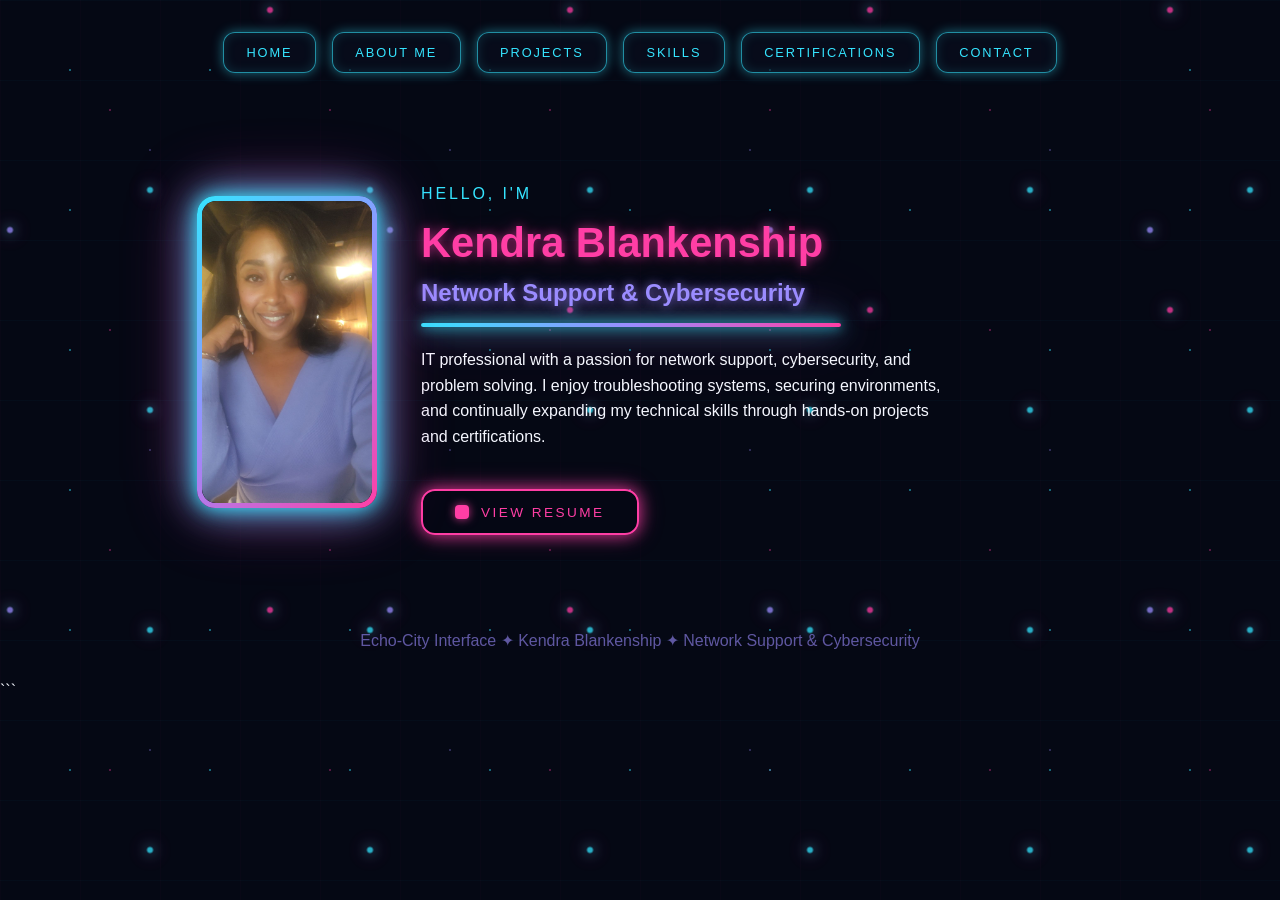
<file: index.html>
<!DOCTYPE html>
<html lang="en">
<head>
    <meta charset="UTF-8">
    <meta name="viewport" content="width=device-width, initial-scale=1.0">
    <title>Kendra Blankenship | Echo-City Interface</title>

    <link rel="stylesheet" href="css/main.css">
</head>

<body>

    <div class="bg-stars"></div>
    <div class="bg-grid"></div>
    <div class="bg-sparks"></div>

    <header>
        <nav class="nav-bar">
            <a href="index.html">Home</a>
            <a href="about.html">About Me</a>
            <a href="projects.html">Projects</a>
            <a href="skills.html">Skills</a>
            <a href="certifications.html">Certifications</a>
            <a href="contact.html">Contact</a>
        </nav>
    </header>

<main class="hero-section">

<div class="portrait-frame">

    <div class="portrait-container">
        <img src="assets/portrait.jpg" alt="Kendra Blankenship">
    </div>

</div>

    <div class="hero-content">

        <p class="intro-text">HELLO, I'M</p>

        <h1>Kendra Blankenship</h1>

        <h2>Network Support & Cybersecurity</h2>

        <div class="bio-panel">
            <p>
                IT professional with a passion for network support,
                cybersecurity, and problem solving. I enjoy
                troubleshooting systems, securing environments,
                and continually expanding my technical skills
                through hands-on projects and certifications.
            </p>
        </div>

<a href="assets/Kendra_Blankenship_Resume.pdf"
   class="resume-button"
   target="_blank">
   View Resume
</a>

    </div>

</main>

<footer>
    Echo-City Interface ✦ Kendra Blankenship ✦ Network Support & Cybersecurity
</footer>
```

</body>
</html>
</file>
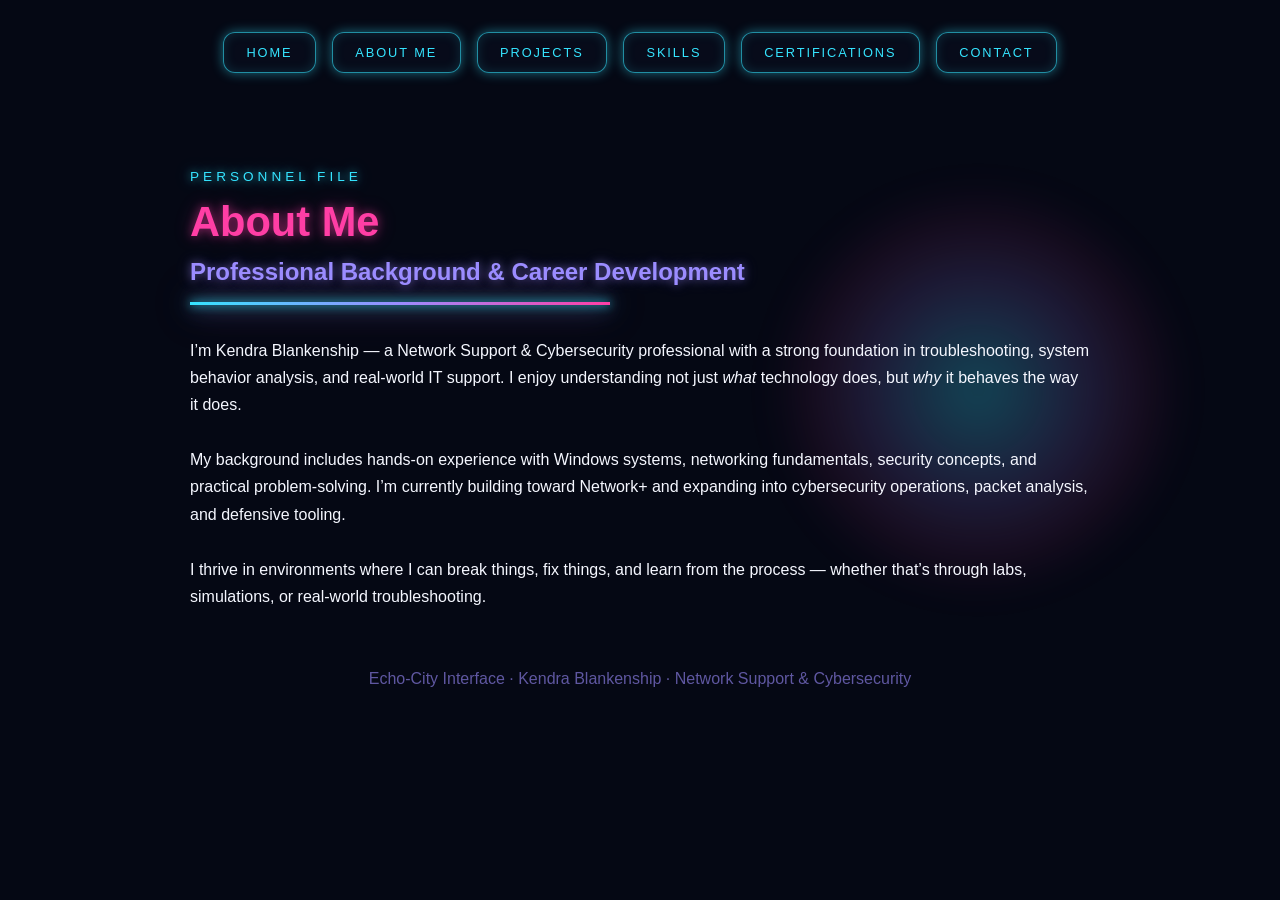
<file: about.html>
<!DOCTYPE html>
<html lang="en">
<head>
  <meta charset="UTF-8">
  <title>About – Kendra Blankenship</title>
  <meta name="viewport" content="width=device-width, initial-scale=1.0">
  <link rel="stylesheet" href="css/main.css">
</head>

<body class="about-page">

    <div class="bg-stars"></div>
    <div class="bg-grid"></div>
    <div class="bg-sparks"></div>

    <div class="about-light"></div>

<div class="page-shell">

  <header>

    <!-- Top navigation -->
    <nav class="nav-bar">
      <a href="index.html">Home</a>
      <a href="about.html">About Me</a>
      <a href="projects.html">Projects</a>
      <a href="skills.html">Skills</a>
      <a href="certifications.html">Certifications</a>
      <a href="contact.html">Contact</a>
    </nav>

  </header>

  <div class="about-header">
    <p class="section-tag">PERSONNEL FILE</p>
    <h1>About Me</h1>
    <h2>Professional Background & Career Development</h2>
  </div>

   <div class="about-content">
  <p>        
    I’m Kendra Blankenship — a Network Support & Cybersecurity professional with a strong foundation in
    troubleshooting, system behavior analysis, and real‑world IT support. I enjoy understanding not just
    <em>what</em> technology does, but <em>why</em> it behaves the way it does.</p>
  
     <p>        
    My background includes hands‑on experience with Windows systems, networking fundamentals, security
    concepts, and practical problem‑solving. I’m currently building toward Network+ and expanding into
    cybersecurity operations, packet analysis, and defensive tooling.</p>
  
     <p>
      I thrive in environments where I can break things, fix things, and learn from the process — whether
      that’s through labs, simulations, or real‑world troubleshooting.</p>
</div>

    <footer class="footer">
      Echo‑City Interface · Kendra Blankenship · Network Support & Cybersecurity
    </footer>

  </div>
</body>
</html>
</file>
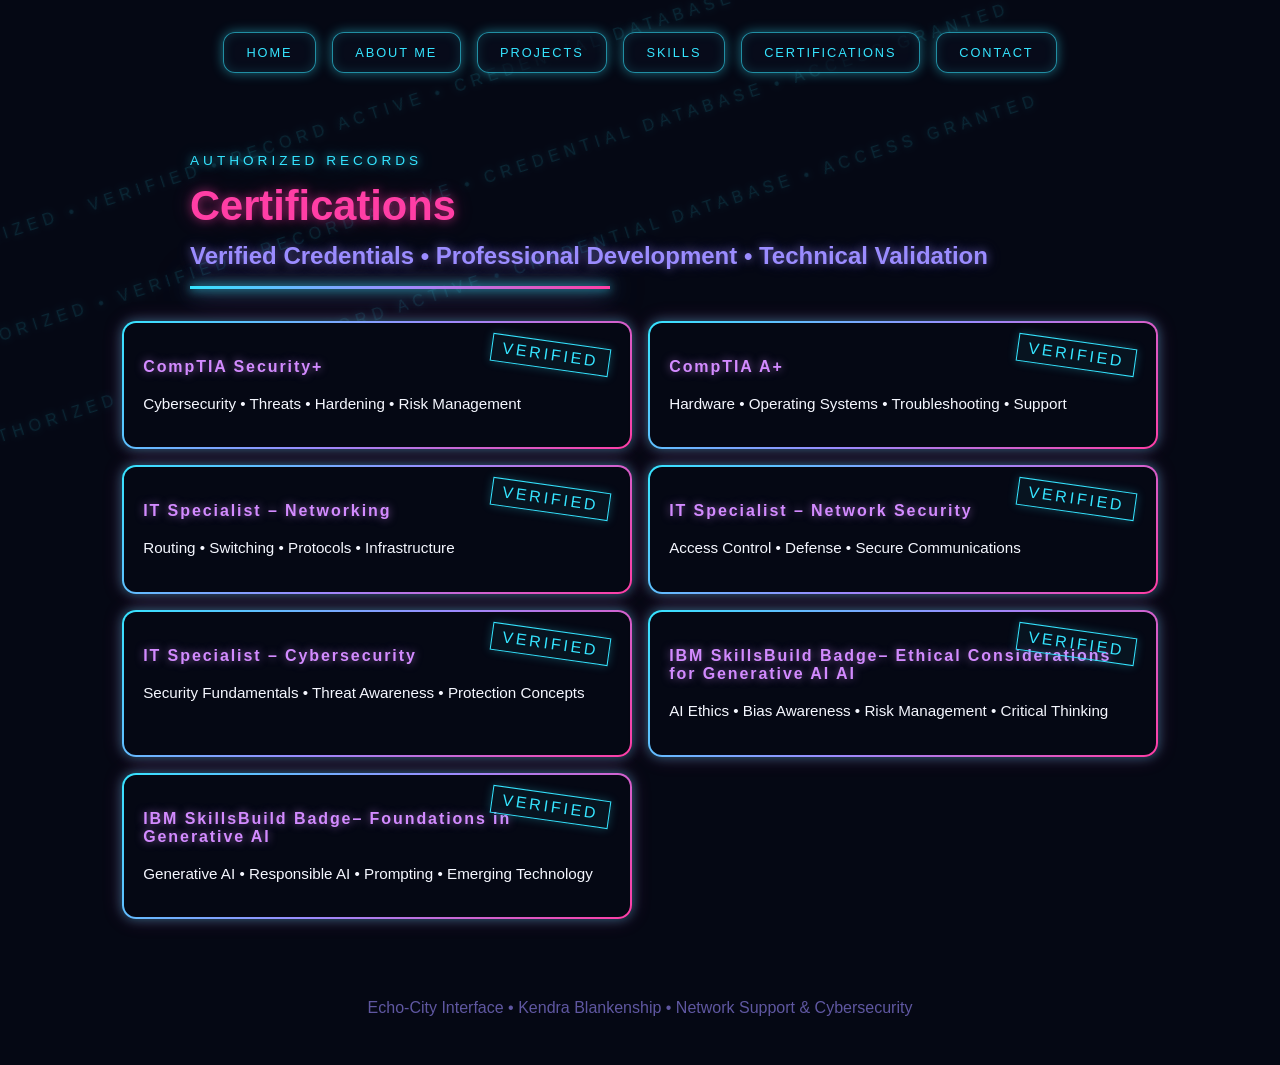
<file: certifications.html>
<!DOCTYPE html>
<html lang="en">
<head>
  <meta charset="UTF-8">
  <title>Certifications – Kendra Blankenship</title>
  <meta name="viewport" content="width=device-width, initial-scale=1.0">
  <link rel="stylesheet" href="css/main.css">
</head>

<body class="certifications-page">

  <header>
    <nav class="nav-bar">
      <a href="index.html">Home</a>
      <a href="about.html">About Me</a>
      <a href="projects.html">Projects</a>
      <a href="skills.html">Skills</a>
      <a href="certifications.html">Certifications</a>
      <a href="contact.html">Contact</a>
    </nav>
  </header>

  <div class="certs-header">
    <p class="section-tag">AUTHORIZED RECORDS</p>
    <h1>Certifications</h1>
    <h2>Verified Credentials • Professional Development • Technical Validation</h2>
  </div>

  <section class="certifications-grid">

    <article class="cert-card">
      <span class="cert-status">VERIFIED</span>
      <h3>CompTIA Security+</h3>
      <p>Cybersecurity • Threats • Hardening • Risk Management</p>
    </article>

    <article class="cert-card">
      <span class="cert-status">VERIFIED</span>
      <h3>CompTIA A+</h3>
      <p>Hardware • Operating Systems • Troubleshooting • Support</p>
    </article>

    <article class="cert-card">
      <span class="cert-status">VERIFIED</span>
      <h3>IT Specialist – Networking</h3>
      <p>Routing • Switching • Protocols • Infrastructure</p>
    </article>

    <article class="cert-card">
      <span class="cert-status">VERIFIED</span>
      <h3>IT Specialist – Network Security</h3>
      <p>Access Control • Defense • Secure Communications</p>
    </article>

    <article class="cert-card">
     <span class="cert-status">VERIFIED</span>
      <h3>IT Specialist – Cybersecurity</h3>
      <p>Security Fundamentals • Threat Awareness • Protection Concepts</p>
    </article>

    <article class="cert-card">
      <span class="cert-status">VERIFIED</span>
      <h3>IBM SkillsBuild Badge– Ethical Considerations for Generative AI AI</h3>
      <p>AI Ethics • Bias Awareness • Risk Management • Critical Thinking</p>
    </article>

        <article class="cert-card">
      <span class="cert-status">VERIFIED</span>
      <h3>IBM SkillsBuild Badge– Foundations in Generative AI</h3>
      <p>Generative AI • Responsible AI • Prompting • Emerging Technology</p>
    </article>

  </section>

  <footer class="site-footer">
    <p>Echo-City Interface • Kendra Blankenship • Network Support & Cybersecurity</p>
  </footer>

</body>
</html>
</file>
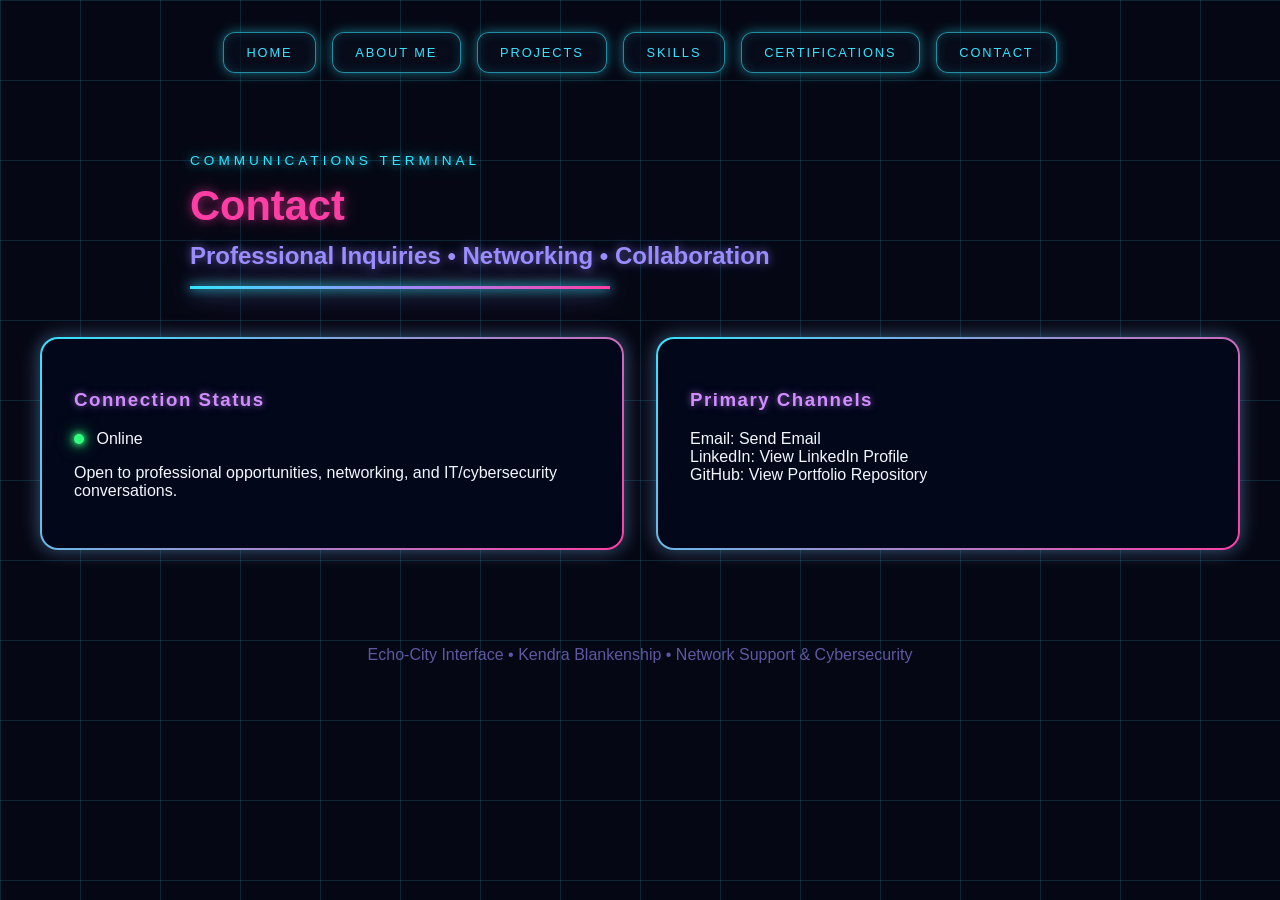
<file: contact.html>
<!DOCTYPE html>
<html lang="en">
<head>
  <meta charset="UTF-8">
  <title>Contact – Kendra Blankenship</title>
  <meta name="viewport" content="width=device-width, initial-scale=1.0">
  <link rel="stylesheet" href="css/main.css">
</head>

<body class="contact-page">

  <div class="transmission-bg"></div>

  <header>
    <nav class="nav-bar">
      <a href="index.html">Home</a>
      <a href="about.html">About Me</a>
      <a href="projects.html">Projects</a>
      <a href="skills.html">Skills</a>
      <a href="certifications.html">Certifications</a>
      <a href="contact.html">Contact</a>
    </nav>
  </header>

  <div class="contact-header">
    <p class="section-tag">COMMUNICATIONS TERMINAL</p>
    <h1>Contact</h1>
    <h2>Professional Inquiries • Networking • Collaboration</h2>
  </div>

  <section class="contact-section">

    <article class="contact-card status-card">
      <h3>Connection Status</h3>

     <p><span class="status-dot"></span> Online</p>
      <p>Open to professional opportunities, networking, and IT/cybersecurity conversations.</p>
    </article>

    <article class="contact-card">
      <h3>Primary Channels</h3>

<div class="contact-link">
  <span>Email:</span>
  <a href="mailto:kendrablankenship2@gmail.com">Send Email</a>
</div>

<div class="contact-link">
  <span>LinkedIn:</span>
  <a href="https://www.linkedin.com/in/kendra-blankenship-70177038b/" target="_blank">View LinkedIn Profile</a>
</div>

<div class="contact-link">
  <span>GitHub:</span>
  <a href="https://k-blankenship.github.io/kendra-blankenship-portfolio-" target="_blank">View Portfolio Repository</a>
</div>
    </article>

  </section>

  <footer class="site-footer">
    <p>Echo-City Interface • Kendra Blankenship • Network Support & Cybersecurity</p>
  </footer>

</body>
</html>
</file>
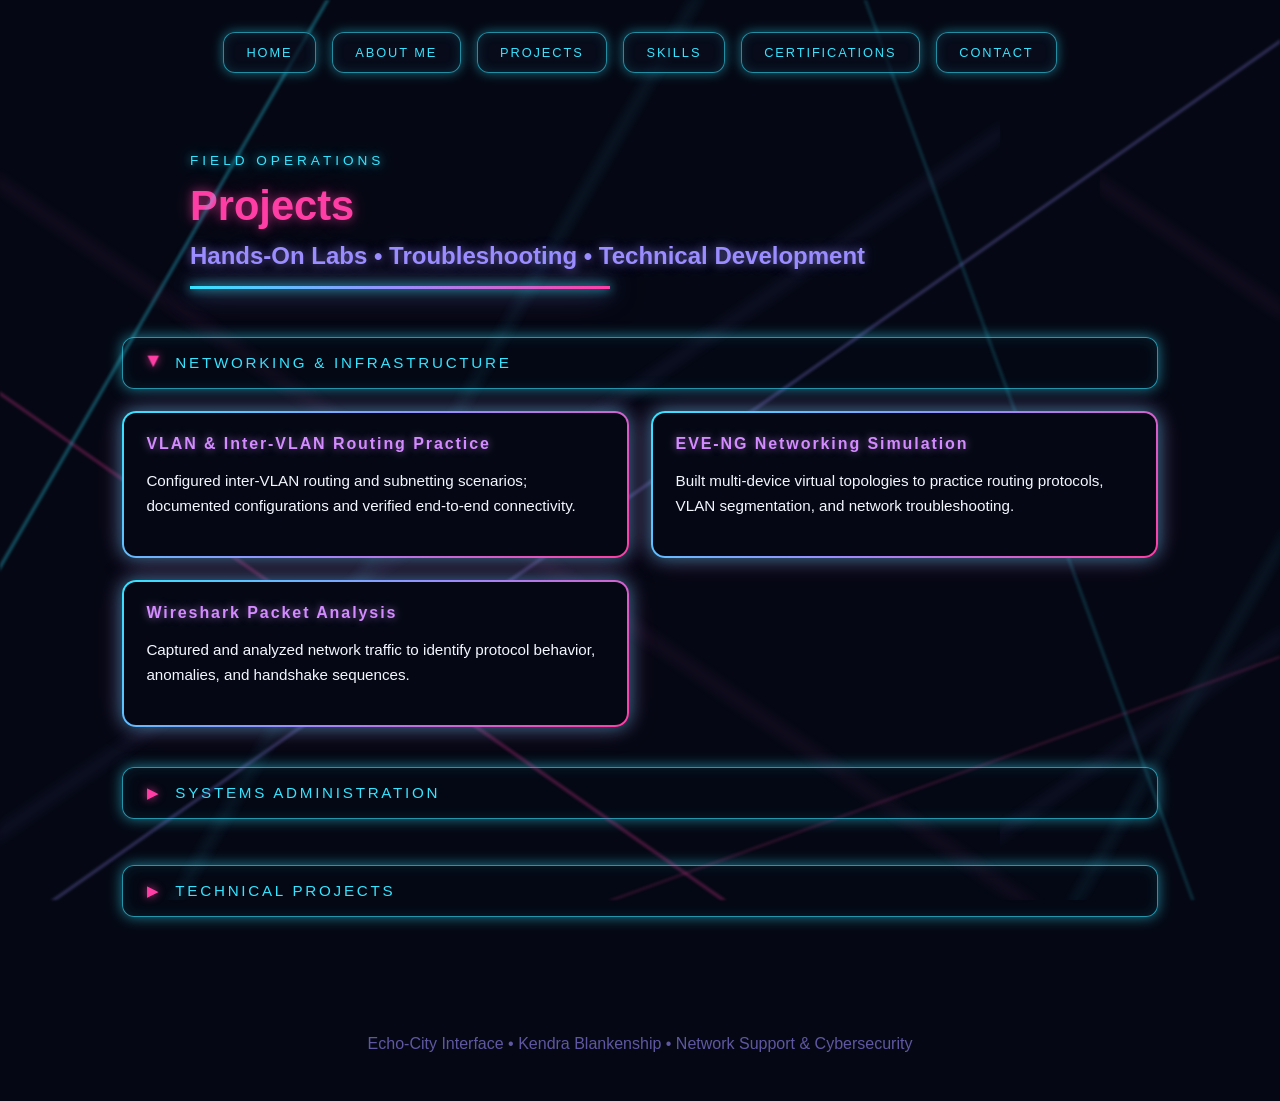
<file: projects.html>
<!DOCTYPE html>
<html lang="en">
<head>
  <meta charset="UTF-8">
  <title>Projects – Kendra Blankenship</title>
  <meta name="viewport" content="width=device-width, initial-scale=1.0">
  <link rel="stylesheet" href="css/main.css">
</head>

  <body class="projects-page">
  <div class="network-bg"></div>

<header>

  <nav class="nav-bar">
    <a href="index.html">Home</a>
    <a href="about.html">About Me</a>
    <a href="projects.html">Projects</a>
    <a href="skills.html">Skills</a>
    <a href="certifications.html">Certifications</a>
    <a href="contact.html">Contact</a>
  </nav>

</header>

<div class="projects-header">
  <p class="section-tag">FIELD OPERATIONS</p>
  <h1>Projects</h1>
  <h2>Hands-On Labs • Troubleshooting • Technical Development</h2>
</div>

<section class="projects-section">

  <div class="project-category">
    <details open>
      <summary>Networking & Infrastructure</summary>

      <div class="project-grid">
        <article class="project-card">
          <h3>VLAN & Inter-VLAN Routing Practice</h3>
          <p>Configured inter-VLAN routing and subnetting scenarios; documented configurations and verified end-to-end connectivity.</p>
        </article>

        <article class="project-card">
          <h3>EVE-NG Networking Simulation</h3>
          <p>Built multi-device virtual topologies to practice routing protocols, VLAN segmentation, and network troubleshooting.</p>
        </article>

        <article class="project-card">
          <h3>Wireshark Packet Analysis</h3>
          <p>Captured and analyzed network traffic to identify protocol behavior, anomalies, and handshake sequences.</p>
        </article>
      </div>
    </details>
  </div>

  <div class="project-category">
    <details>
      <summary>Systems Administration</summary>

      <div class="project-grid">
        <article class="project-card">
          <h3>Lubuntu Deployment Lab</h3>
          <p>Configured Lubuntu environment to practice file permissions, user management, package installation, and terminal workflows.</p>
        </article>

        <article class="project-card">
          <h3>Windows Imaging & Recovery</h3>
          <p>Performed system imaging, factory resets, and post-recovery configuration while documenting repeatable support procedures.</p>
        </article>

        <article class="project-card">
          <h3>VirtualBox Virtualization Lab</h3>
          <p>Built isolated virtual machine environments for testing operating systems, networking scenarios, and security practice.</p>
        </article>
      </div>
    </details>
  </div>

  <div class="project-category">
    <details>
      <summary>Technical Projects</summary>

      <div class="project-grid">
        <article class="project-card">
          <h3>Echo-City Portfolio Website</h3>
          <p>Designed and built a responsive cyberpunk-inspired portfolio using HTML, CSS, Git, and GitHub Pages.</p>
        </article>

        <article class="project-card">
          <h3>Echoed Chambers — Technical Workflow Project</h3>
          <p>Managed a multi-platform content workflow involving file organization, scheduling, version control habits, and consistent output.</p>
        </article>

        <article class="project-card">
          <h3>Class Inventory Manager</h3>
          <p>Organized and documented classroom hardware inventory to improve tracking, lab readiness, and troubleshooting support.</p>
        </article>
      </div>
    </details>
  </div>

</section>

<footer class="site-footer">
  <p>Echo-City Interface • Kendra Blankenship • Network Support & Cybersecurity</p>
</footer>

</body>
</html>
</file>
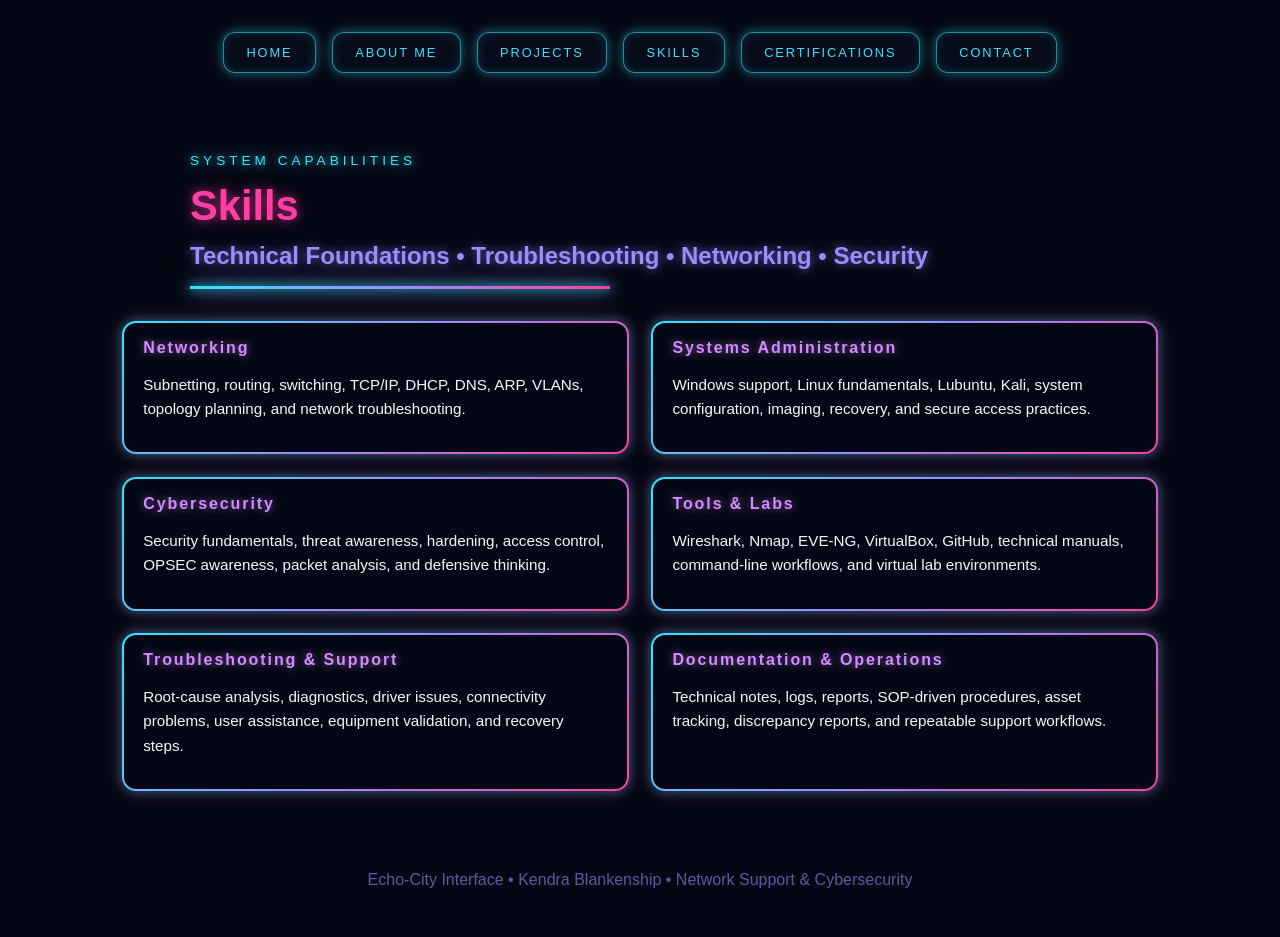
<file: skills.html>
<!DOCTYPE html>
<html lang="en">
<head>
  <meta charset="UTF-8">
  <title>Skills – Kendra Blankenship</title>
  <meta name="viewport" content="width=device-width, initial-scale=1.0">
  <link rel="stylesheet" href="css/main.css">
</head>

<body class="skills-page">

 <div class="binary-bg">
<span>01001011 01000101 01001110 01000100 01010010 01000001</span>
<span>01001110 01000101 01010100 01010111 01001111 01010010 01001011</span>
<span>01000011 01011001 01000010 01000101 01010010</span>
<span>01001100 01001001 01001110 01010101 01011000</span>
<span>01000111 01001001 01010100 01001000 01010101 01000010</span>
<span>01010100 01000011 01010000 00101111 01001001 01010000</span>
<span>01000101 01000011 01001000 01001111 00101101 01000011 01001001 01010100 01011001</span>
<span>01010011 01000101 01000011 01010101 01010010 01001001 01010100 01011001</span>
</div>

  <header>
    <nav class="nav-bar">
      <a href="index.html">Home</a>
      <a href="about.html">About Me</a>
      <a href="projects.html">Projects</a>
      <a href="skills.html">Skills</a>
      <a href="certifications.html">Certifications</a>
      <a href="contact.html">Contact</a>
    </nav>
  </header>

  <div class="skills-header">
    <p class="section-tag">SYSTEM CAPABILITIES</p>
    <h1>Skills</h1>
    <h2>Technical Foundations • Troubleshooting • Networking • Security</h2>
  </div>

  <section class="skills-section">

    <article class="skill-card">
      <h3>Networking</h3>
      <p>Subnetting, routing, switching, TCP/IP, DHCP, DNS, ARP, VLANs, topology planning, and network troubleshooting.</p>
    </article>

    <article class="skill-card">
      <h3>Systems Administration</h3>
      <p>Windows support, Linux fundamentals, Lubuntu, Kali, system configuration, imaging, recovery, and secure access practices.</p>
    </article>

    <article class="skill-card">
      <h3>Cybersecurity</h3>
      <p>Security fundamentals, threat awareness, hardening, access control, OPSEC awareness, packet analysis, and defensive thinking.</p>
    </article>

    <article class="skill-card">
      <h3>Tools & Labs</h3>
      <p>Wireshark, Nmap, EVE-NG, VirtualBox, GitHub, technical manuals, command-line workflows, and virtual lab environments.</p>
    </article>

    <article class="skill-card">
      <h3>Troubleshooting & Support</h3>
      <p>Root-cause analysis, diagnostics, driver issues, connectivity problems, user assistance, equipment validation, and recovery steps.</p>
    </article>

    <article class="skill-card">
      <h3>Documentation & Operations</h3>
      <p>Technical notes, logs, reports, SOP-driven procedures, asset tracking, discrepancy reports, and repeatable support workflows.</p>
    </article>

  </section>

  <footer class="site-footer">
    <p>Echo-City Interface • Kendra Blankenship • Network Support & Cybersecurity</p>
  </footer>

</body>
</html>
</file>
<file: css/main.css>
* {
  box-sizing: border-box;
}

body {
  margin: 0;
  min-height: 100vh;
  background: #050814;
  color: #f5f7ff;
  font-family: Arial, sans-serif;
}

.nav-bar {
  display: flex;
  justify-content: center;
  gap: 1rem;
  padding: 2rem 1rem;
  flex-wrap: wrap;
}

.nav-bar a {
  display: inline-flex;
  align-items: center;
  justify-content: center;

  padding: 0.75rem 1.4rem;

  text-decoration: none;
  text-transform: uppercase;
  letter-spacing: 0.15em;
  font-size: 0.8rem;

  color: #35e4ff;

  border-radius: 12px;
  border: 1px solid rgba(53, 228, 255, 0.6);

  background: rgba(10, 15, 30, 0.65);

  box-shadow:
    0 0 12px rgba(53, 228, 255, 0.45),
    inset 0 0 12px rgba(53, 228, 255, 0.15);

  transition: all 0.25s ease;
}
.nav-bar a:hover {
  color: #ff3ea5;

  border-color: rgba(255, 62, 165, 0.85);

  box-shadow:
    0 0 18px rgba(255, 62, 165, 0.8),
    0 0 30px rgba(255, 62, 165, 0.4),
    inset 0 0 16px rgba(255, 62, 165, 0.25);

  transform: translateY(-2px);
}

.hero-section {
  max-width: 950px;
  margin: 4rem auto;
  padding: 0 2rem;

  display: grid;
  grid-template-columns: 180px 1fr;
  gap: 2.75rem;
  align-items: center;
}

.portrait-container img {
  width: 100%;
  display: block;
  border-radius: 14px;
}

.intro-text {
  color: #35e4ff;
  letter-spacing: 0.18em;
  text-transform: uppercase;
}

.hero-content h1 {
  margin: 0;
  font-size: 2.6rem;

  color: #ff3ea5;

  text-shadow:
    0 0 10px rgba(255, 62, 165, 0.5),
    0 0 20px rgba(255, 62, 165, 0.3);
}

.hero-content h2 {
  color: #9b8cff;
  font-size: 1.5rem;
  margin-top: 0.75rem;

  text-shadow:
    0 0 8px rgba(155, 140, 255, 0.65),
    0 0 16px rgba(155, 140, 255, 0.35);
}

.hero-content h2::after {
  content: "";
  display: block;

  width: 420px;
  height: 4px;

  margin-top: 1rem;

  border-radius: 999px;

  background: linear-gradient(
    90deg,
    #35e4ff,
    #9b8cff,
    #ff3ea5
  );

  box-shadow:
    0 0 12px rgba(53,228,255,1),
    0 0 24px rgba(53,228,255,.9),
    0 0 40px rgba(155,140,255,.8),
    0 0 60px rgba(255,62,165,.8);

  animation: portrait-flicker 4s infinite;
}

@keyframes hud-pulse {
  0%, 100% {
    opacity: .85;
  }

  50% {
    opacity: 1;
  }
}

.bio-panel {
  max-width: 520px;
  line-height: 1.6;
}

.resume-button {
  display: inline-flex;
  align-items: center;
  gap: 0.75rem;

  margin-top: 1.5rem;
  padding: 0.85rem 2rem;

  text-decoration: none;
  text-transform: uppercase;
  letter-spacing: 0.18em;
  font-size: 0.85rem;

  color: #ff3ea5;

  border: 2px solid #ff3ea5;
  border-radius: 14px;

  background: rgba(5, 8, 20, 0.8);

  box-shadow:
    0 0 15px rgba(255, 62, 165, 0.7),
    0 0 25px rgba(255, 62, 165, 0.4);

  transition: all 0.25s ease;
}

.resume-button::before {
  content: "";
  width: 14px;
  height: 14px;
  border-radius: 4px;

  background: #ff3ea5;

  box-shadow:
    0 0 10px rgba(255, 62, 165, 0.8);
}

.resume-button:hover {
  color: #35e4ff;
  border-color: #35e4ff;

  box-shadow:
    0 0 20px rgba(53, 228, 255, 0.8),
    0 0 35px rgba(53, 228, 255, 0.5);
}

footer {
  text-align: center;
  padding: 2rem 1rem;
  color: rgba(155, 140, 255, 0.6);
}

@media (max-width: 800px) {
  .hero-section {
    grid-template-columns: 1fr;
    text-align: center;
  }

  .portrait-container {
    max-width: 260px;
    margin: 0 auto;
  }

  .bio-panel {
    margin: 0 auto;
  }
}

.portrait-frame {
  position: relative;
  padding: 5px;
  border-radius: 18px;

  background: linear-gradient(
    135deg,
    #35e4ff,
    #9b8cff,
    #ff3ea5
  );

  box-shadow:
    0 0 18px rgba(53,228,255,.9),
    0 0 36px rgba(53,228,255,.6),
    0 0 48px rgba(155,140,255,.55),
    0 0 70px rgba(255,62,165,.45);

  animation: portrait-flicker 4s ease-in-out infinite;
}

@keyframes portrait-flicker {
  0%, 100% {
    opacity: 1;
    filter: brightness(1);
  }

  8% {
    opacity: .95;
    filter: brightness(1.15);
  }

  9% {
    opacity: .82;
    filter: brightness(.85);
  }

  10% {
    opacity: 1;
    filter: brightness(1.25);
  }

  48% {
    opacity: 1;
    filter: brightness(1);
  }

  49% {
    opacity: .75;
    filter: brightness(.8);
  }

  50% {
    opacity: 1;
    filter: brightness(1.3);
  }

  51% {
    opacity: .92;
    filter: brightness(1.15);
  }

  80% {
    opacity: 1;
    filter: brightness(1);
  }

  81% {
    opacity: .78;
    filter: brightness(.85);
  }

  82% {
    opacity: 1;
    filter: brightness(1.25);
  }
}

.portrait-container {
  background: #050814;
  border-radius: 14px;
  overflow: hidden;
}

.portrait-container img {
  width: 100%;
  display: block;
  border-radius: 14px;
}

.hud-corner {
  position: absolute;
  width: 50px;
  height: 50px;
  z-index: 5;
}

.tl {
  top: 3px;
  left: 3px;

  width: 40px;
  height: 40px;

  border-top: 3px solid #35e4ff;
  border-left: 3px solid #35e4ff;
}

.tr {
  top: 3px;
  right: 3px;

  width: 40px;
  height: 40px;

  border-top: 3px solid #ff3ea5;
  border-right: 3px solid #ff3ea5;
}

.bl {
  bottom: 3px;
  left: 3px;

  width: 40px;
  height: 40px;

  border-bottom: 3px solid #35e4ff;
  border-left: 3px solid #35e4ff;
}

.br {
  bottom: 3px;
  right: 3px;

  width: 40px;
  height: 40px;

  border-bottom: 3px solid #ff3ea5;
  border-right: 3px solid #ff3ea5;
}
/* ========================================
   ECHO-CITY BACKGROUND
======================================== */

.bg-stars,
.bg-grid {
  position: fixed;
  inset: 0;
  pointer-events: none;
}

.bg-stars {
  z-index: 0;

  background-image:
    radial-gradient(circle, rgba(53,228,255,.6) 1px, transparent 1px),
    radial-gradient(circle, rgba(255,62,165,.45) 1px, transparent 1px),
    radial-gradient(circle, rgba(155,140,255,.4) 1px, transparent 1px);

  background-size:
    140px 140px,
    220px 220px,
    300px 300px;

  opacity: .7;

  animation: star-drift 18s linear infinite;
}

.bg-grid {
  z-index: 0;

  background:
    linear-gradient(rgba(53,228,255,.08) 1px, transparent 1px),
    linear-gradient(90deg, rgba(255,62,165,.06) 1px, transparent 1px);

  background-size: 80px 80px;

  opacity: .35;

  animation: grid-drift 40s linear infinite;
}

header,
.hero-section,
footer {
  position: relative;
  z-index: 1;
}

@keyframes star-drift {
  from {
    transform: translateY(0);
  }

  to {
    transform: translateY(-120px);
  }
}

@keyframes grid-drift {
  from {
    background-position: 0 0, 0 0, 0 0;
  }

  to {
    background-position: 140px 140px, 220px 220px, 300px 300px;
  }
}
.bg-sparks {
  position: fixed;
  inset: 0;
  z-index: 0;
  pointer-events: none;

  background-image:
    radial-gradient(circle, rgba(53,228,255,1) 0 2px, transparent 4px),
    radial-gradient(circle, rgba(255,62,165,1) 0 2px, transparent 4px),
    radial-gradient(circle, rgba(155,140,255,1) 0 2px, transparent 4px);

  background-size:
    220px 220px,
    300px 300px,
    380px 380px;

  background-position:
    40px 80px,
    120px 160px,
    200px 40px;

  opacity: 0.75;

  filter:
    drop-shadow(0 0 6px rgba(53,228,255,.9))
    drop-shadow(0 0 10px rgba(255,62,165,.7));

  animation: spark-drift 22s linear infinite;
}

@keyframes spark-drift {
  from {
    background-position:
      40px 80px,
      120px 160px,
      200px 40px;
  }

  to {
    background-position:
      260px 300px,
      420px 460px,
      580px 420px;
  }
}

body.about-page {
  background: #050814;
}

.about-content {
  max-width: 900px;
  margin: 2rem auto 0;
  line-height: 1.7;
}

.about-content p {
  margin-bottom: 1.75rem;
}

body.about-page .bg-stars,
body.about-page .bg-grid,
body.about-page .bg-sparks {
  display: none;
}

.about-light {
  position: fixed;
  width: 420px;
  height: 420px;
  top: 20%;
  left: 60%;
  pointer-events: none;
  z-index: 0;

  background: radial-gradient(
    circle,
    rgba(53, 228, 255, 0.28) 0%,
    rgba(155, 140, 255, 0.16) 35%,
    rgba(255, 62, 165, 0.08) 55%,
    transparent 70%
  );

  filter: blur(18px);
  animation: about-searchlight 24s ease-in-out infinite;
}

.about-page header,
.about-page main,
.about-page footer,
.about-page .page-shell {
  position: relative;
  z-index: 1;
}

@keyframes about-searchlight {

  0% {
    transform: translate(-55vw, -10vh);
  }

  25% {
    transform: translate(10vw, -5vh);
  }

  50% {
    transform: translate(-65vw, 15vh);
  }

  75% {
    transform: translate(5vw, 25vh);
  }

  100% {
    transform: translate(-55vw, -10vh);
  }
}

/* ABOUT PAGE HEADER */

.about-header {
  max-width: 900px;
  margin: 4rem auto 2rem;
}

.section-tag {
  color: #35e4ff;
  text-transform: uppercase;
  letter-spacing: 4px;
  font-size: .85rem;

  text-shadow:
    0 0 8px rgba(53,228,255,.7),
    0 0 18px rgba(53,228,255,.45);
}

.about-header h1 {
  font-size: 2.6rem;
  margin: 0;   /* same as Home */

  color: #ff3ea5;

  text-shadow:
    0 0 10px rgba(255,62,165,.5),
    0 0 20px rgba(255,62,165,.3);
}

.about-header h2 {
  color: #9b8cff;
  font-size: 1.5rem;
  margin-top: .75rem;

  text-shadow:
    0 0 8px rgba(155,140,255,.5),
    0 0 16px rgba(155,140,255,.3);
}

.about-header h2::after {
  content: "";
  display: block;

  width: 100%;
  max-width: 420px;
  height: 3px;

  margin-top: 1rem;

  background: linear-gradient(
    90deg,
    #35e4ff,
    #9b8cff,
    #ff3ea5
  );

  box-shadow:
    0 0 10px rgba(53,228,255,1),
    0 0 20px rgba(53,228,255,.75),
    0 0 30px rgba(155,140,255,.65),
    0 0 40px rgba(255,62,165,.6);

  animation: portrait-flicker 4s infinite;
}

/* ===============================
   PROJECTS PAGE
================================ */
body.projects-page {
   background: #050814;
  overflow-x: hidden;
}

.projects-header {
  max-width: 900px;
  margin: 3rem auto 1.5rem;
}

.projects-header h1 {
  font-size: 2.6rem;
  margin: 0;
  color: #ff3ea5;

  text-shadow:
    0 0 10px rgba(255,62,165,.5),
    0 0 20px rgba(255,62,165,.3);
}

.projects-header h2 {
  color: #9b8cff;
  font-size: 1.5rem;
  margin-top: .75rem;
  text-transform: none;
  letter-spacing: normal;

  text-shadow:
    0 0 8px rgba(155,140,255,.5),
    0 0 16px rgba(155,140,255,.3);
}

.projects-header h2::after {
  content: "";
  display: block;

  width: 100%;
  max-width: 420px;
  height: 3px;

  margin-top: 1rem;

  background: linear-gradient(
    90deg,
    #35e4ff,
    #9b8cff,
    #ff3ea5
  );

  box-shadow:
    0 0 10px rgba(53,228,255,1),
    0 0 20px rgba(53,228,255,.75),
    0 0 30px rgba(155,140,255,.65),
    0 0 40px rgba(255,62,165,.6);

  animation: portrait-flicker 4s infinite;
}

.projects-section {
  max-width: 1100px;
  margin: 3rem auto;
  padding: 0 2rem;
}

.project-category {
  margin-bottom: 1.5rem;
}

.project-category details {
  border-radius: 14px;
}

.project-category summary {
  list-style: none;
  cursor: pointer;

  padding: 1rem 1.5rem;
  margin-bottom: 1.4rem;

  border-radius: 12px;
  border: 1px solid rgba(53, 228, 255, 0.65);

  color: #35e4ff;
  background: rgba(5, 8, 20, 0.75);

  font-size: 0.95rem;
  letter-spacing: 0.18em;
  text-transform: uppercase;

  box-shadow:
    0 0 14px rgba(53, 228, 255, 0.55),
    inset 0 0 14px rgba(53, 228, 255, 0.12);

  transition: all 0.25s ease;
}

.project-category summary::-webkit-details-marker {
  display: none;
}

.project-category summary::before {
  content: "▶";
  display: inline-block;
  margin-right: 0.85rem;

  color: #ff3ea5;
  text-shadow: 0 0 8px rgba(255, 62, 165, 0.75);

  transition: transform 0.25s ease;
}

.project-category details[open] summary::before {
  transform: rotate(90deg);
}

.project-category summary:hover {
  color: #ff3ea5;
  border-color: rgba(255, 62, 165, 0.85);

  box-shadow:
    0 0 18px rgba(255, 62, 165, 0.75),
    0 0 32px rgba(255, 62, 165, 0.35),
    inset 0 0 18px rgba(255, 62, 165, 0.18);

  transform: translateY(-2px);
}

.project-grid {
  display: grid;
  grid-template-columns: repeat(2, minmax(0, 1fr));
  gap: 1.4rem;
  margin-bottom: 2.5rem;
}

.project-card {
  position: relative;
  padding: 1.4rem;
  border-radius: 14px;

  background: rgba(5, 8, 20, 0.78);

  border: 2px solid transparent;
  background:
    linear-gradient(#050814, #050814) padding-box,
    linear-gradient(135deg, #35e4ff, #9b8cff, #ff3ea5) border-box;

  box-shadow:
    0 0 18px rgba(53, 228, 255, 0.5),
    0 0 28px rgba(255, 62, 165, 0.28);

  transition: all 0.25s ease;
}

.project-card:hover {
  transform: translateY(-4px);

  box-shadow:
    0 0 22px rgba(53, 228, 255, 0.75),
    0 0 36px rgba(155, 140, 255, 0.45),
    0 0 48px rgba(255, 62, 165, 0.35);
}

.project-card h3 {
  margin-top: 0;
  color: #d38bff;

  font-size: 1rem;
  letter-spacing: 0.12em;

  text-shadow:
    0 0 8px rgba(211, 139, 255, 0.6);
}

.project-card p {
  color: #f5f7ff;
  line-height: 1.6;
  font-size: 0.95rem;
}

@media (max-width: 850px) {
  .project-grid {
    grid-template-columns: 1fr;
  }
}

@keyframes network-pulse {

  0%,100% {
    opacity: .25;
    filter: drop-shadow(0 0 2px #35e4ff);
  }

  50% {
    opacity: .45;
    filter:
      drop-shadow(0 0 6px #35e4ff)
      drop-shadow(0 0 12px #35e4ff);
  }
}

.network-bg {
  position: fixed;
  inset: 0;
  z-index: 0;
  pointer-events: none;
  opacity: .7;
}

.network-bg::before {
  content: "";
  position: absolute;
  inset: 0;

  background:

  linear-gradient(
    120deg,
    transparent 18%,
    rgba(53,228,255,.5) 18.2%,
    transparent 18.4%
  ),

  linear-gradient(
    35deg,
    transparent 28%,
    rgba(255,62,165,.45) 28.2%,
    transparent 28.4%
  ),

  linear-gradient(
    145deg,
    transparent 52%,
    rgba(155,140,255,.45) 52.2%,
    transparent 52.4%
  ),

  linear-gradient(
    70deg,
    transparent 74%,
    rgba(53,228,255,.25) 74.2%,
    transparent 74.4%
  ),

  linear-gradient(
    160deg,
    transparent 82%,
    rgba(255,62,165,.25) 82.2%,
    transparent 82.4%
  );

  filter: blur(1px);

  animation: network-lines 12s ease-in-out infinite;
}

@keyframes network-lines {

  0%,100% {
    opacity: .45;
  }

  50% {
    opacity: .75;
  }
}

.network-bg::after {
  content: "";
  position: absolute;
  inset: 0;

  background:
    linear-gradient(120deg, transparent 0 48%, rgba(53,228,255,.35) 49%, transparent 50%),
    linear-gradient(35deg, transparent 0 48%, rgba(255,62,165,.30) 49%, transparent 50%),
    linear-gradient(145deg, transparent 0 48%, rgba(155,140,255,.30) 49%, transparent 50%);

  background-size:
    900px 900px,
    1100px 1100px,
    1000px 1000px;

  opacity: .18;

  filter:
    drop-shadow(0 0 3px rgba(53,228,255,.45))
    drop-shadow(0 0 5px rgba(255,62,165,.3));

  animation: packet-flow 28s linear infinite;
}

@keyframes packet-flow {
  from {
    background-position:
      -300px -200px,
      500px 100px,
      200px 700px;
  }

  to {
    background-position:
      900px 700px,
      -400px 900px,
      1300px -300px;
  }
}

/* ===============================
   SKILLS PAGE
================================ */

body.skills-page {
  background: #050814;
  overflow-x: hidden;
}

.skills-page header,
.skills-page .skills-header,
.skills-page .skills-section,
.skills-page footer {
  position: relative;
  z-index: 1;
}

.skills-header {
  max-width: 900px;
  margin: 3rem auto 2rem;
}

.skills-header h1 {
  font-size: 2.6rem;
  margin: 0;
  color: #ff3ea5;

  text-shadow:
    0 0 10px rgba(255,62,165,.5),
    0 0 20px rgba(255,62,165,.3);
}

.skills-header h2 {
  color: #9b8cff;
  font-size: 1.5rem;
  margin-top: .75rem;

  text-shadow:
    0 0 8px rgba(155,140,255,.5),
    0 0 16px rgba(155,140,255,.3);
}

.skills-header h2::after {
  content: "";
  display: block;

  width: 100%;
  max-width: 420px;
  height: 3px;
  margin-top: 1rem;

  background: linear-gradient(
    90deg,
    #35e4ff,
    #9b8cff,
    #ff3ea5
  );

  box-shadow:
    0 0 10px rgba(53,228,255,1),
    0 0 20px rgba(53,228,255,.75),
    0 0 30px rgba(155,140,255,.65),
    0 0 40px rgba(255,62,165,.6);

  animation: portrait-flicker 4s infinite;
}

.skills-section {
  max-width: 1100px;
  margin: 2rem auto;
  padding: 0 2rem;

  display: grid;
  grid-template-columns: repeat(2, minmax(0, 1fr));
  gap: 1.4rem;
}

.skill-card {
  padding: 1rem 1.2rem;
  min-height: 110px;
  border-radius: 14px;

  background:
    linear-gradient(#050814, #050814) padding-box,
    linear-gradient(135deg, #35e4ff, #9b8cff, #ff3ea5) border-box;

  border: 2px solid transparent;

box-shadow:
  0 0 12px rgba(53,228,255,.4),
  0 0 20px rgba(255,62,165,.22);

  transition: all .25s ease;
}

.skill-card:hover {
  transform: translateY(-4px);

  box-shadow:
    0 0 22px rgba(53,228,255,.75),
    0 0 36px rgba(155,140,255,.45),
    0 0 48px rgba(255,62,165,.35);
}

.skill-card h3 {
  margin-top: 0;
  color: #d38bff;
  font-size: 1rem;
  letter-spacing: .12em;

  text-shadow:
    0 0 8px rgba(211,139,255,.6);
}

.skill-card p {
  color: #f5f7ff;
  line-height: 1.6;
  font-size: .95rem;
}

@media (max-width: 850px) {
  .skills-section {
    grid-template-columns: 1fr;
  }
}

.binary-bg {
  position: fixed;
  inset: 0;
  z-index: 0;
  overflow: hidden;
  pointer-events: none;
}

.binary-bg span {
  position: absolute;
  top: -120px;

  font-family: monospace;
  font-size: 0.75rem;
  letter-spacing: 1px;

  opacity: 0.4;

  white-space: nowrap;

  animation-name: binary-fall;
  animation-timing-function: linear;
  animation-iteration-count: infinite;
}

.binary-bg span:nth-child(3n+1) {
  color: #35e4ff;
}

.binary-bg span:nth-child(3n+2) {
  color: #ff3ea5;
}

.binary-bg span:nth-child(3n) {
  color: #9b8cff;
}
@keyframes binary-fall {

  from {
    transform: translateY(-150px);
  }

  to {
    transform: translateY(110vh);
  }

}

.binary-bg span:nth-child(1) {
  left: 1%;
  animation-duration: 22s;
  animation-delay: 0s;
}

.binary-bg span:nth-child(2) {
  left: 12%;
  animation-duration: 28s;
  animation-delay: -6s;
}

.binary-bg span:nth-child(3) {
  left: 1%;
  animation-duration: 24s;
  animation-delay: -10s;
}

.binary-bg span:nth-child(4) {
  left: 36%;
  animation-duration: 30s;
  animation-delay: -4s;
}

.binary-bg span:nth-child(5) {
  left: 48%;
  animation-duration: 26s;
  animation-delay: -8s;
}

.binary-bg span:nth-child(6) {
  left: 30%;
  animation-duration: 32s;
  animation-delay: -12s;
}

.binary-bg span:nth-child(7) {
  left: 72%;
  animation-duration: 25s;
  animation-delay: -7s;
}

.binary-bg span:nth-child(8) {
  left: 88%;
  animation-duration: 34s;
  animation-delay: -14s;
}

/* ===============================
   CERTIFICATIONS PAGE
================================ */

body.certifications-page {
  background: #050814;
  overflow-x: hidden;
}

.certifications-page header,
.certifications-page .certs-header,
.certifications-page .certifications-grid,
.certifications-page footer {
  position: relative;
  z-index: 1;
}

.certs-header {
  max-width: 900px;
  margin: 3rem auto 2rem;
}

.certs-header h1 {
  font-size: 2.6rem;
  margin: 0;
  color: #ff3ea5;

  text-shadow:
    0 0 10px rgba(255,62,165,.5),
    0 0 20px rgba(255,62,165,.3);
}

.certs-header h2 {
  color: #9b8cff;
  font-size: 1.5rem;
  margin-top: .75rem;

  text-shadow:
    0 0 8px rgba(155,140,255,.5),
    0 0 16px rgba(155,140,255,.3);
}

.certs-header h2::after {
  content: "";
  display: block;
  width: 100%;
  max-width: 420px;
  height: 3px;
  margin-top: 1rem;

  background: linear-gradient(
    90deg,
    #35e4ff,
    #9b8cff,
    #ff3ea5
  );

  box-shadow:
    0 0 10px rgba(53,228,255,1),
    0 0 20px rgba(53,228,255,.75),
    0 0 30px rgba(155,140,255,.65),
    0 0 40px rgba(255,62,165,.6);

  animation: portrait-flicker 4s infinite;
}

.certifications-grid {
  max-width: 1100px;
  margin: 2rem auto;
  padding: 0 2rem;

  display: grid;
  grid-template-columns: repeat(2, minmax(0, 1fr));
  gap: 1rem;
}

.cert-card {
  position: relative;
  padding: 1.15rem 1.25rem;
   min-height: 110px;
  padding: 1rem 1.2rem;

  border-radius: 14px;
  border: 2px solid transparent;

  background:
    linear-gradient(#050814, #050814) padding-box,
    linear-gradient(135deg, #35e4ff, #9b8cff, #ff3ea5) border-box;

  box-shadow:
    0 0 12px rgba(53,228,255,.4),
    0 0 20px rgba(255,62,165,.22);

  transition: all .25s ease;
}

.cert-card:hover {
  transform: translateY(-4px);

  box-shadow:
    0 0 22px rgba(53,228,255,.75),
    0 0 36px rgba(155,140,255,.45),
    0 0 48px rgba(255,62,165,.35);
}

.cert-card h3 {
  margin-top: 1.2rem;
  color: #d38bff;
  font-size: 1rem;
  letter-spacing: .12em;

  text-shadow:
    0 0 8px rgba(211,139,255,.6);
}

.cert-card p {
  color: #f5f7ff;
  line-height: 1.6;
  font-size: .95rem;
}

.verified-tag {
  position: absolute;
  top: 1rem;
  right: 1.25rem;

  color: #35e4ff;
  font-size: .65rem;
  letter-spacing: .18em;
  text-transform: uppercase;

  text-shadow:
    0 0 8px rgba(53,228,255,.7);
}

@media (max-width: 850px) {
  .certifications-grid {
    grid-template-columns: 1fr;
  }
}

.certifications-page::before {
  content:
    "AUTHORIZED • VERIFIED • RECORD ACTIVE • CREDENTIAL DATABASE • ACCESS GRANTED\A"
    "AUTHORIZED • VERIFIED • RECORD ACTIVE • CREDENTIAL DATABASE • ACCESS GRANTED\A"
    "AUTHORIZED • VERIFIED • RECORD ACTIVE • CREDENTIAL DATABASE • ACCESS GRANTED";
 
  animation: credential-drift 30s ease-in-out infinite alternate;
  
  position: fixed;
  inset: 0;
  z-index: 0;
  pointer-events: none;

  color: rgba(53,228,255,.12);
  text-shadow: 0 0 8px rgba(53,228,255,.15);

  font-size: 1rem;
  letter-spacing: .35em;
  line-height: 6rem;
  text-transform: uppercase;

  transform: rotate(-18deg);
  white-space: pre-wrap;
}

.cert-status {
  position: absolute;
  top: 18px;
  right: 20px;

  transform: rotate(8deg);

  border: 1px solid #35e4ff;
  padding: 4px 10px;

  color: #35e4ff;
  background: rgba(53,228,255,.05);

  letter-spacing: .18em;
  text-transform: uppercase;

  box-shadow:
    0 0 10px rgba(53,228,255,.25);
}

@keyframes credential-drift {
  from {
    transform: rotate(-18deg) translateX(-40px);
  }

  to {
    transform: rotate(-18deg) translateX(40px);
  }
}

/* =========================================
   CONTACT PAGE
   ========================================= */
.contact-page header,
.contact-page .contact-header,
.contact-page .contact-section,
.contact-page footer {
  position: relative;
  z-index: 1;
}

.contact-page {
  position: relative;
  overflow-x: hidden;
}

.contact-section {
  display: grid;
  grid-template-columns: repeat(2, 1fr);
  gap: 2rem;

  max-width: 1200px;
  margin: 3rem auto;
}

.contact-card {
  min-height: 140px;
  position: relative;

  padding: 2rem;

  background: rgba(0,0,0,.35);

  border: 2px solid transparent;
  border-radius: 18px;

  background-image:
    linear-gradient(#02071a,#02071a),
    linear-gradient(135deg,#35e4ff,#ff3ea5);

  background-origin: border-box;
  background-clip: padding-box,border-box;

  box-shadow:
    0 0 18px rgba(53,228,255,.35),
    0 0 24px rgba(255,62,165,.18);
}

.contact-card a {
  color: var(--accent-cyan);
  text-decoration: none;
  transition: all .25s ease;
}

.contact-card a:hover {
  color: #ff3ea5;
  text-shadow: 0 0 10px rgba(255,62,165,.5);
}

.contact-header {
  max-width: 900px;
  margin: 3rem auto 2rem;
}

.contact-header h1 {
  font-size: 2.6rem;
  margin: 0;
  color: #ff3ea5;

  text-shadow:
    0 0 10px rgba(255,62,165,.5),
    0 0 20px rgba(255,62,165,.3);
}

.contact-header h2 {
  color: #9b8cff;
  font-size: 1.5rem;
  margin-top: .75rem;

  text-shadow:
    0 0 8px rgba(155,140,255,.5),
    0 0 16px rgba(155,140,255,.3);
}

.contact-header h2::after {
  content: "";
  display: block;
  width: 100%;
  max-width: 420px;
  height: 3px;
  margin-top: 1rem;

  background: linear-gradient(
    90deg,
    #35e4ff,
    #9b8cff,
    #ff3ea5
  );

  box-shadow:
    0 0 10px rgba(53,228,255,1),
    0 0 20px rgba(53,228,255,.75),
    0 0 30px rgba(155,140,255,.65),
    0 0 40px rgba(255,62,165,.6);

  animation: portrait-flicker 4s infinite;
}

.contact-card h3 {
  color: #d18cff;

  letter-spacing: .08em;

  text-shadow:
    0 0 6px rgba(209,140,255,.45),
    0 0 12px rgba(209,140,255,.25);
}

.status-online {
  display: flex;
  align-items: center;
  gap: 10px;

  color: #f5f7ff;
}

.status-dot {
  width: 10px;
  height: 10px;

  border-radius: 50%;

  background: #32ff7e;

  box-shadow:
    0 0 6px #32ff7e,
    0 0 12px #32ff7e,
    0 0 18px rgba(50,255,126,.8);
}

.status-dot {
  animation: online-pulse 2s infinite;
}

@keyframes online-pulse {

  0%,100% {
    opacity: 1;
    transform: scale(1);
  }

  50% {
    opacity: .6;
    transform: scale(1.15);
  }

}

.status-dot {
  display: inline-block;

  width: 10px;
  height: 10px;

  margin-right: 8px;

  border-radius: 50%;

  background: #32ff7e;

  box-shadow:
    0 0 6px #32ff7e,
    0 0 12px #32ff7e,
    0 0 18px rgba(50,255,126,.8);

  animation: online-pulse 2s infinite;
}

@keyframes online-pulse {
  0%,100% {
    opacity: 1;
    transform: scale(1);
  }

  50% {
    opacity: .6;
    transform: scale(1.15);
  }
}

.contact-page::before {
  content: "";
  position: fixed;
  inset: 0;
  z-index: 0;
  pointer-events: none;

background-image:
  linear-gradient(rgba(53,228,255,.14) 1px, transparent 1px),
  linear-gradient(90deg, rgba(53,228,255,.14) 1px, transparent 1px);

  background-size: 80px 80px;

  animation: grid-drift 25s linear infinite;
}

@keyframes grid-drift {
  from {
    background-position: 0 0;
  }

  to {
    background-position: 80px 80px;
  }
}
</file>
